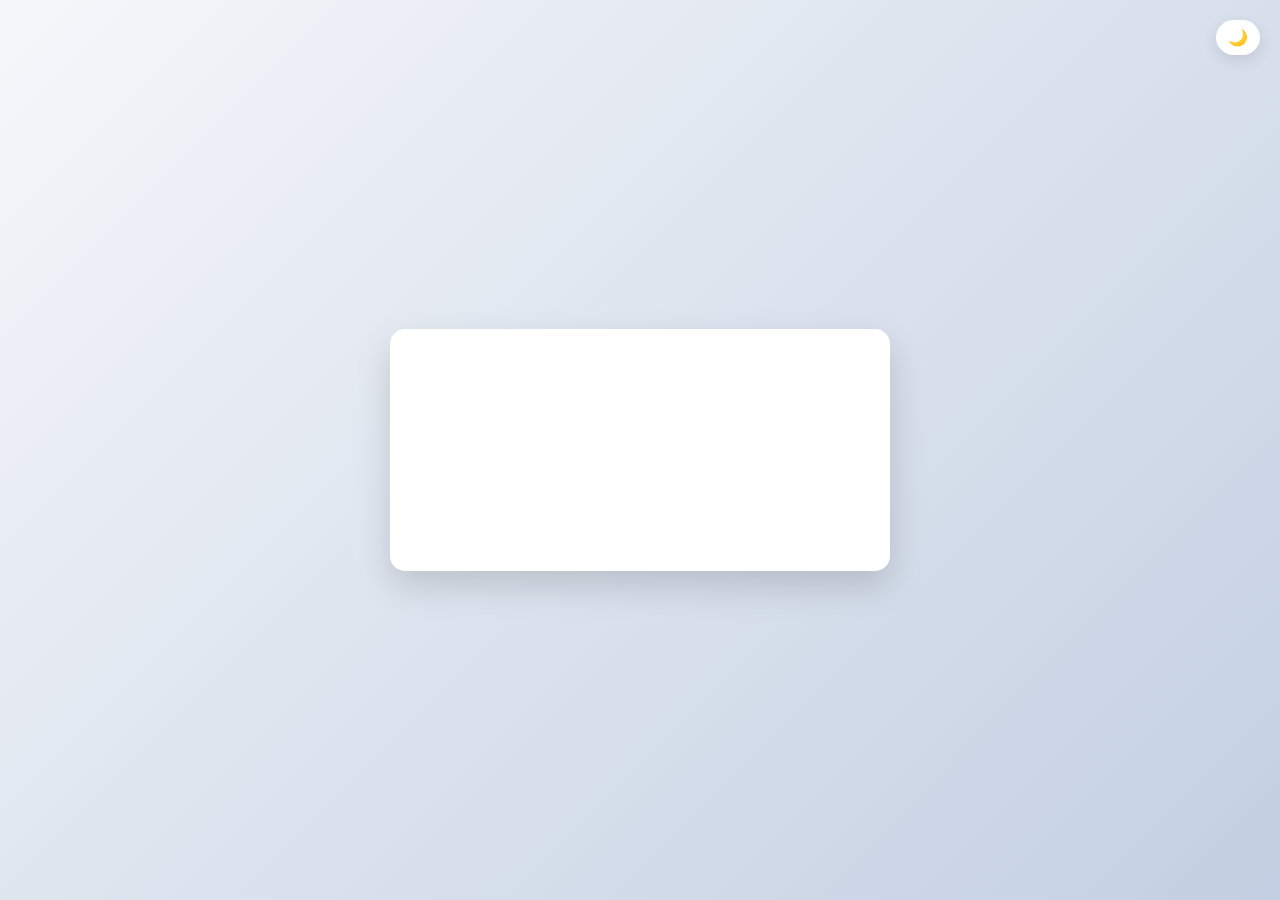
<file: index.html>
<!DOCTYPE html>
<html lang="en">
<head>
    <meta charset="UTF-8">
    <title>My Website</title>
    <meta name="viewport" content="width=device-width, initial-scale=1.0">
    <link rel="stylesheet" href="style.css">
</head>
<body>

    <!-- Theme Toggle -->
    <button id="themeToggle" class="theme-toggle">🌙</button>

    <div class="container">
        <h1 class="fade-in">Welcome to My Website</h1>
        <p class="fade-in delay">
            This is a simple static site deployed using GitHub Pages!
        </p>

        <div class="buttons fade-in delay-2">
            <a href="portfolio.html" class="btn primary">View My Work</a>
            <a href="contact.html" class="btn outline">Contact Me</a>
        </div>
    </div>

    <script src="script.js"></script>
</body>
</html>
</file>
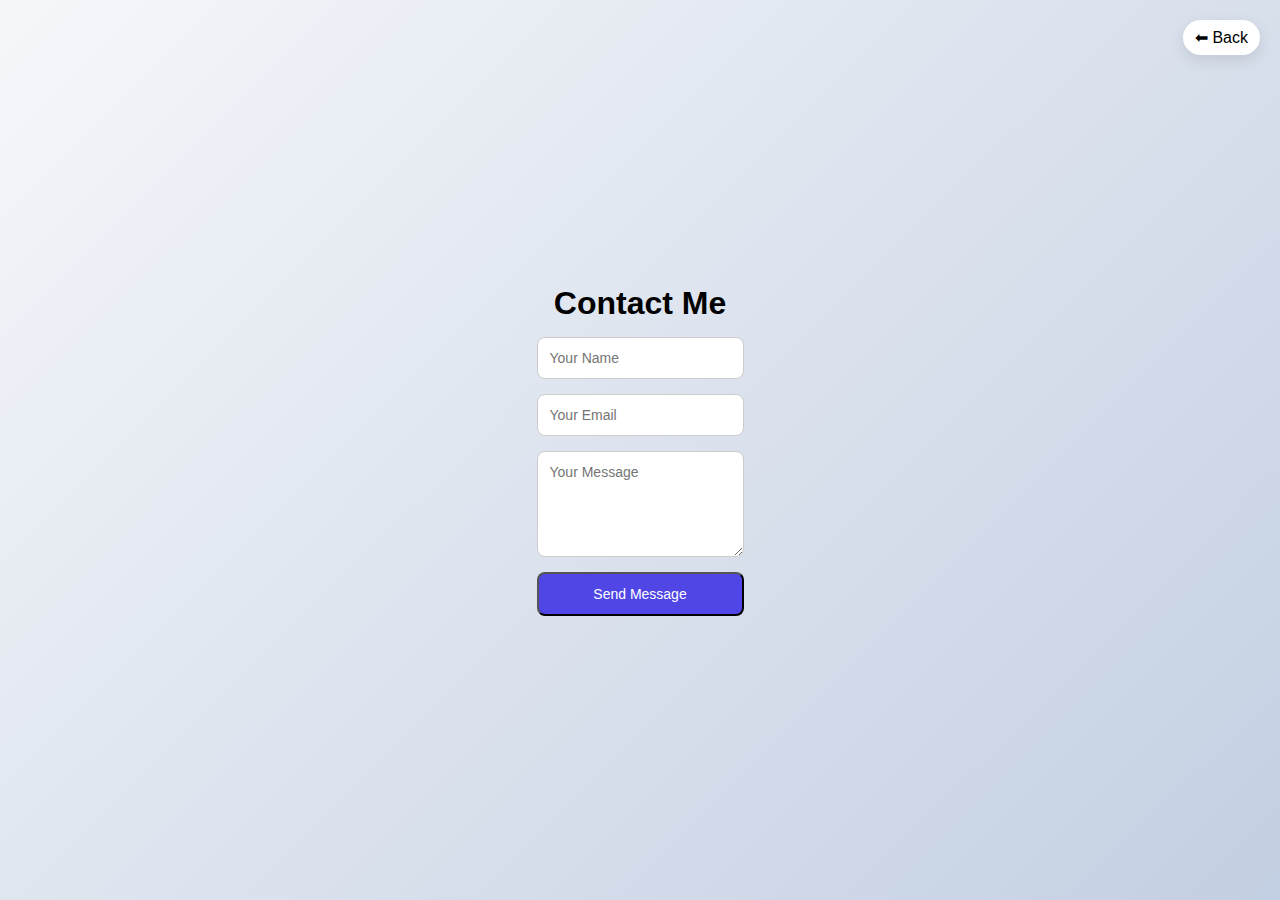
<file: contact.html>
<!DOCTYPE html>
<html lang="en">
<head>
    <meta charset="UTF-8">
    <title>Contact Me</title>
    <meta name="viewport" content="width=device-width, initial-scale=1.0">
    <link rel="stylesheet" href="style.css">
</head>
<body>

    <button onclick="window.location.href='index.html'" class="theme-toggle">⬅ Back</button>

    <div class="contact-container">
        <h1>Contact Me</h1>

        <form action="https://formsubmit.co/vaibhaviv900@gmail.com@gmail.com" method="POST">

            <!-- Disable Captcha -->
            <input type="hidden" name="_captcha" value="false">

            <!-- Redirect After Submit -->
            <input type="hidden" name="_next" value="https://vaibhavi02-hub.github.io/thankyou.html">

            <input type="text" name="name" placeholder="Your Name" required>

            <input type="email" name="email" placeholder="Your Email" required>

            <textarea name="message" rows="5" placeholder="Your Message" required></textarea>

            <button type="submit" class="btn primary">Send Message</button>
        </form>
    </div>

</body>
</html>
</file>
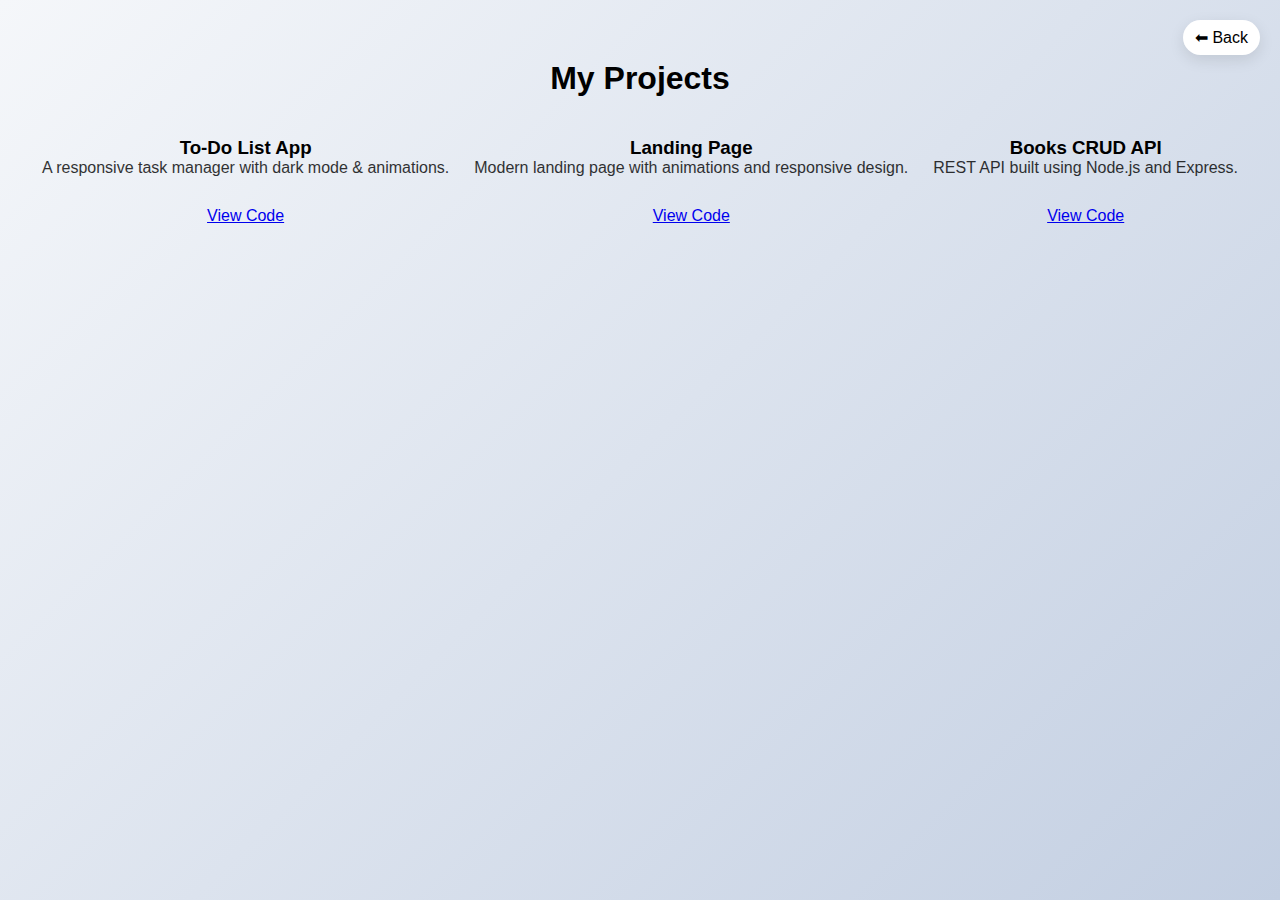
<file: portfolio.html>
<!DOCTYPE html>
<html lang="en">
<head>
    <meta charset="UTF-8">
    <title>My Work</title>
    <meta name="viewport" content="width=device-width, initial-scale=1.0">
    <link rel="stylesheet" href="style.css">
</head>
<body>

    <button onclick="window.location.href='index.html'" class="theme-toggle">⬅ Back</button>

    <div class="portfolio-container">
        <h1>My Projects</h1>

        <div class="projects">

            <!-- Project 1 -->
            <div class="project card">
                <h3>To-Do List App</h3>
                <p>A responsive task manager with dark mode & animations.</p>
                <a href="https://vaibhavi02-hub.github.io/Task-2-To-do-list/" target="_blank">View Code</a>
            </div>

            <!-- Project 2 -->
            <div class="project card">
                <h3>Landing Page</h3>
                <p>Modern landing page with animations and responsive design.</p>
                <a href="https://vaibhavi02-hub.github.io/landing-page-task1-/" target="_blank">View Code</a>
            </div>

            <!-- Project 3 -->
            <div class="project card">
                <h3>Books CRUD API</h3>
                <p>REST API built using Node.js and Express.</p>
                <a href="https://vaibhavi02-hub.github.io/books-apt-Task-3/" target="_blank">View Code</a>
            </div>

        </div>
    </div>

    <script src="script.js"></script>
</body>
</html>
</file>
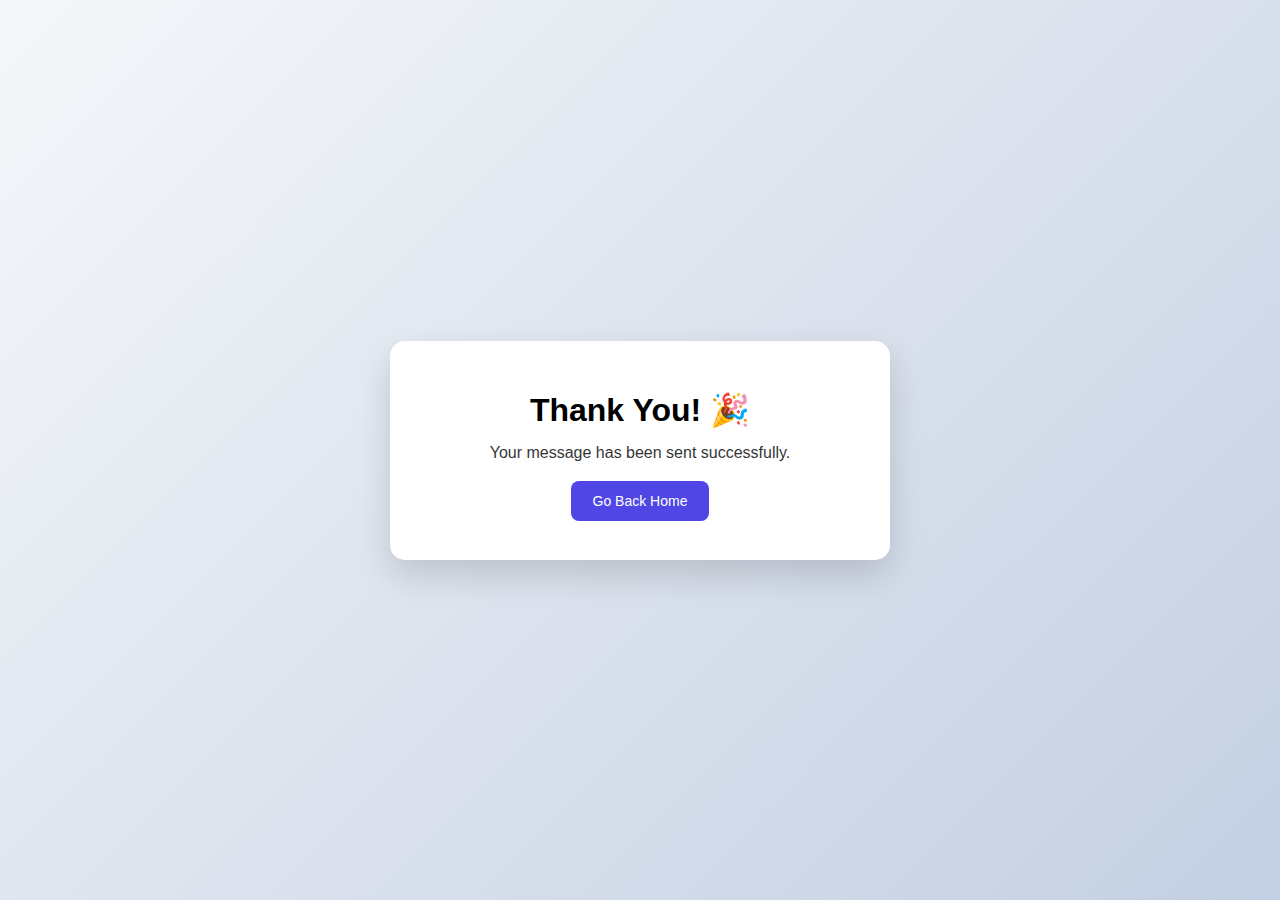
<file: thanku.html>
<!DOCTYPE html>
<html>
<head>
    <title>Thank You</title>
    <link rel="stylesheet" href="style.css">
</head>
<body>
    <div class="container">
        <h1>Thank You! 🎉</h1>
        <p>Your message has been sent successfully.</p>
        <a href="index.html" class="btn primary">Go Back Home</a>
    </div>
</body>
</html>
</file>
<file: style.css>
* {
    margin: 0;
    padding: 0;
    box-sizing: border-box;
    font-family: Arial, Helvetica, sans-serif;
    transition: background 0.3s ease, color 0.3s ease;
}

/* Default Light Theme */
body {
    height: 100vh;
    display: flex;
    justify-content: center;
    align-items: center;
    background: linear-gradient(135deg, #f5f7fa, #c3cfe2);
}

/* Dark Theme */
body.dark {
    background: linear-gradient(135deg, #1e1e2f, #2c2c54);
}

.container {
    text-align: center;
    background: white;
    padding: 50px 40px;
    border-radius: 15px;
    box-shadow: 0 15px 35px rgba(0, 0, 0, 0.15);
    max-width: 500px;
    width: 90%;
    animation: float 3s ease-in-out infinite;
}

body.dark .container {
    background: #2f2f46;
    color: white;
}

h1 {
    font-size: 32px;
    margin-bottom: 15px;
}

p {
    font-size: 16px;
    margin-bottom: 30px;
    opacity: 0.8;
}

.buttons {
    display: flex;
    justify-content: center;
    gap: 15px;
    flex-wrap: wrap;
}

.btn {
    padding: 12px 22px;
    text-decoration: none;
    border-radius: 8px;
    font-size: 14px;
    cursor: pointer;
    transition: all 0.3s ease;
}

/* Primary Button */
.primary {
    background-color: #4f46e5;
    color: white;
}

.primary:hover {
    transform: translateY(-3px);
    box-shadow: 0 8px 20px rgba(79, 70, 229, 0.4);
}

/* Outline Button */
.outline {
    border: 1px solid #ccc;
    color: #333;
    background: transparent;
}

body.dark .outline {
    border: 1px solid #aaa;
    color: white;
}

.outline:hover {
    background-color: rgba(0,0,0,0.05);
    transform: translateY(-3px);
}

/* Theme Toggle Button */
.theme-toggle {
    position: absolute;
    top: 20px;
    right: 20px;
    border: none;
    background: white;
    padding: 8px 12px;
    border-radius: 20px;
    cursor: pointer;
    font-size: 16px;
    box-shadow: 0 5px 15px rgba(0,0,0,0.1);
}

body.dark .theme-toggle {
    background: #2f2f46;
    color: white;
}

/* Animations */
@keyframes float {
    0% { transform: translateY(0px); }
    50% { transform: translateY(-8px); }
    100% { transform: translateY(0px); }
}

.fade-in {
    opacity: 0;
    animation: fadeIn 1s forwards;
}

.delay {
    animation-delay: 0.5s;
}

.delay-2 {
    animation-delay: 1s;
}

@keyframes fadeIn {
    to {
        opacity: 1;
        transform: translateY(0);
    }
}

/* Mobile Responsive */
@media (max-width: 600px) {
    h1 {
        font-size: 24px;
    }

    p {
        font-size: 14px;
    }

    .container {
        padding: 35px 20px;
    }
}
/* Portfolio Page */
.portfolio-container {
    padding: 60px 20px;
    text-align: center;
    min-height: 100vh;
}

.projects {
    display: flex;
    flex-wrap: wrap;
    justify-content: center;
    gap: 25px;
    margin-top: 40px;
}

.project-card {
    background: white;
    padding: 25px;
    border-radius: 12px;
    width: 280px;
    box-shadow: 0 10px 25px rgba(0,0,0,0.1);
    transition: 0.3s ease;
}

body.dark .project-card {
    background: #2f2f46;
    color: white;
}

.project-card:hover {
    transform: translateY(-5px);
}

.project-card h3 {
    margin-bottom: 10px;
}

.project-card p {
    font-size: 14px;
    margin-bottom: 15px;
}

.project-card a {
    text-decoration: none;
    color: #4f46e5;
    font-weight: bold;
}
/* Contact Page */
.contact-container {
    min-height: 100vh;
    display: flex;
    flex-direction: column;
    justify-content: center;
    align-items: center;
    padding: 20px;
}

form {
    display: flex;
    flex-direction: column;
    gap: 15px;
    width: 100%;
    max-width: 400px;
}

form input,
form textarea {
    padding: 12px;
    border-radius: 8px;
    border: 1px solid #ccc;
    font-size: 14px;
}

body.dark form input,
body.dark form textarea {
    background: #2f2f46;
    color: white;
    border: 1px solid #555;
}

form button {
    cursor: pointer;
}
</file>
